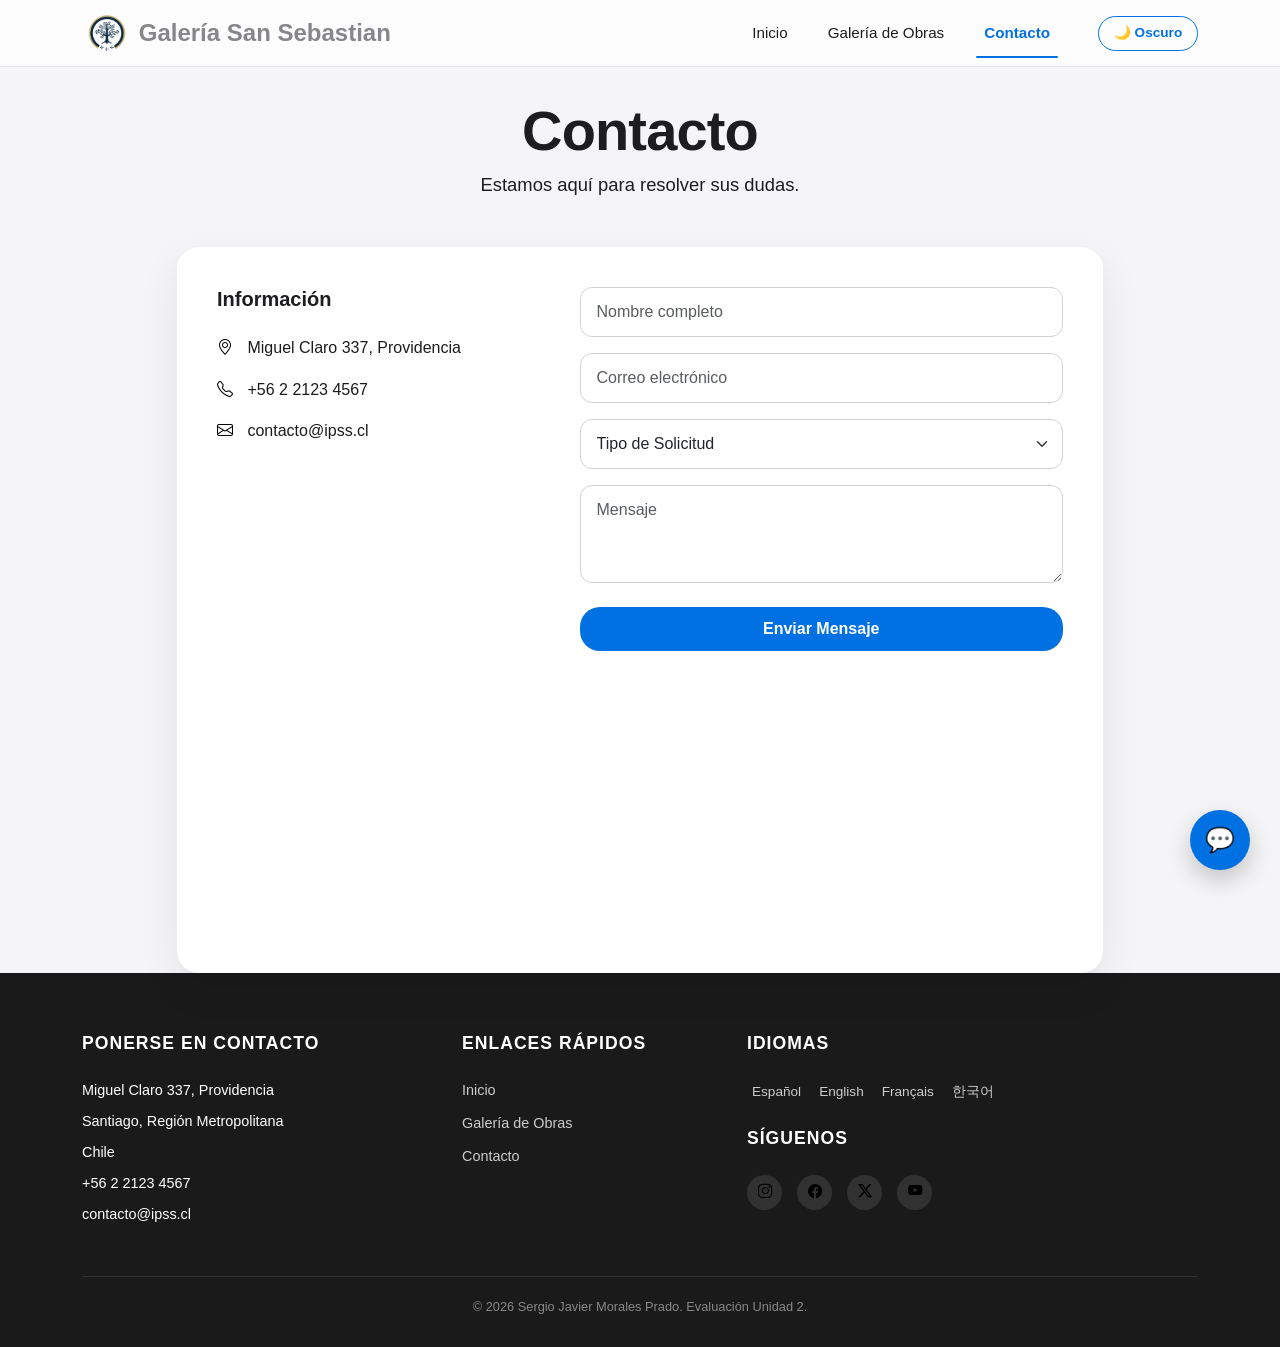
<file: contacto.html>
<!-- 
    DECLARACIÓN DE USO DE IA (U2):
    Este proyecto integra Inteligencia Artificial para la optimización de código, 
    diseño de interfaz y generación de activos visuales.
-->
<!DOCTYPE html>
<html lang="es">
<head>
    <meta charset="UTF-8">
    <meta name="viewport" content="width=device-width, initial-scale=1.0">
    <title>Contacto - Galería San Sebastian</title>
    <link href="https://cdn.jsdelivr.net/npm/bootstrap@5.3.2/dist/css/bootstrap.min.css" rel="stylesheet">
    <link rel="icon" href="img/logo_ipss.png" type="image/png">
    <link rel="stylesheet" href="style.css">
    <style>
        .contacto-contenedor { background-color: #ffffff; border-radius: 22px; box-shadow: 0 15px 40px rgba(0,0,0,0.08); padding: 40px; }
        body.dark-mode .contacto-contenedor { background-color: #555555; border: 1px solid #666666; box-shadow: 0 15px 40px rgba(0,0,0,0.4); }
        .info-contacto i { color: #0071e3; margin-right: 10px; }
        body.dark-mode .info-contacto i { color: #66b2ff; }
    </style>
</head>
<body class="custom-body">

    <script>
        if (localStorage.getItem('temaOscuro') === 'activado') { document.body.classList.add('dark-mode'); }
    </script>

    <nav class="navbar navbar-expand-lg fixed-top custom-header">
        <div class="container">
            <a class="navbar-brand custom-subtitle mb-0 d-flex align-items-center" href="index.html">
                <img src="img/logo_ipss.png" alt="Logo IPSS" style="height: 40px; margin-right: 12px; filter: none;">
                <span>Galería San Sebastian</span>
            </a>
            <button class="navbar-toggler" type="button" data-bs-toggle="collapse" data-bs-target="#navbarNav">
                <span class="navbar-toggler-icon"></span>
            </button>
            <div class="collapse navbar-collapse justify-content-end" id="navbarNav">
                <ul class="navbar-nav gap-4 align-items-center">
                    <li class="nav-item"><a class="nav-link" href="index.html">Inicio</a></li>
                    <li class="nav-item"><a class="nav-link" href="galeria.html">Galería de Obras</a></li>
                    <li class="nav-item"><a class="nav-link active-page" href="contacto.html">Contacto</a></li>
                    <li class="nav-item ms-lg-3 mt-3 mt-lg-0">
                        <button id="btnTema" class="theme-toggle-btn" onclick="alternarTema()">🌙 Oscuro</button>
                    </li>
                </ul>
            </div>
        </div>
    </nav>

    <main class="container" style="margin-top: 100px; min-height: 70vh;">
        <div class="row justify-content-center">
            <div class="col-lg-10">
                <div class="text-center mb-5">
                    <h2 class="custom-title">Contacto</h2>
                    <p class="custom-text">Estamos aquí para resolver sus dudas.</p>
                </div>

                <div class="contacto-contenedor">
                    <div class="row g-4">
                        <div class="col-md-5">
                            <h4 class="h5 fw-bold mb-4">Información</h4>
                            <div class="info-contacto mb-3"><i class="bi bi-geo-alt"></i> Miguel Claro 337, Providencia</div>
                            <div class="info-contacto mb-3"><i class="bi bi-telephone"></i> +56 2 2123 4567</div>
                            <div class="info-contacto mb-3"><i class="bi bi-envelope"></i> contacto@ipss.cl</div>
                        </div>
                        <div class="col-md-7">
                            <form id="formContactoPrincipal">
                                <div class="mb-3"><input type="text" class="form-control custom-input" placeholder="Nombre completo" required></div>
                                <div class="mb-3"><input type="email" class="form-control custom-input" placeholder="Correo electrónico" required></div>
                                <div class="mb-3">
                                    <select class="form-select custom-input" required>
                                        <option value="" disabled selected>Tipo de Solicitud</option>
                                        <option value="compra">Compra</option>
                                        <option value="consulta">Consulta</option>
                                        <option value="venta">Venta</option>
                                    </select>
                                </div>
                                <div class="mb-4"><textarea class="form-control custom-input" rows="3" placeholder="Mensaje" required></textarea></div>
                                <button type="button" class="btn custom-btn w-100" onclick="alert('Mensaje enviado')">Enviar Mensaje</button>
                            </form>
                        </div>
                    </div>
                    <div class="row mt-4">
                        <div class="col-12">
                            <div class="mapa-contenedor">
                                <iframe src="https://www.google.com/maps/embed?pb=!1m18!1m12!1m3!1d3329.351296317208!2d-70.62375172462319!3d-33.43825839634734!2m3!1f0!2f0!3f0!3m2!1i1024!2i768!4f13.1!3m3!1m2!1s0x9662cf5f5c9e46a7%3A0x633907c0d29486a7!2sMiguel%20Claro%20337%2C%20Providencia%2C%20Regi%C3%B3n%20Metropolitana!5e0!3m2!1ses!2scl!4v1715367000000!5m2!1ses!2scl" width="100%" height="250" style="border:0; border-radius:15px;" allowfullscreen="" loading="lazy"></iframe>
                            </div>
                        </div>
                    </div>
                </div>
            </div>
        </div>
    </main>

    <footer class="custom-footer">
        <div class="container">
            <div class="row g-4">
                <div class="col-lg-4 col-md-6">
                    <h5 class="footer-title">Ponerse en Contacto</h5>
                    <p class="mb-2">Miguel Claro 337, Providencia</p>
                    <p class="mb-2">Santiago, Región Metropolitana</p>
                    <p class="mb-2">Chile</p>
                    <p class="mb-2">+56 2 2123 4567</p>
                    <p class="mb-0">contacto@ipss.cl</p>
                </div>
                <div class="col-lg-3 col-md-6">
                    <h5 class="footer-title">Enlaces Rápidos</h5>
                    <a href="index.html" class="footer-link">Inicio</a>
                    <a href="galeria.html" class="footer-link">Galería de Obras</a>
                    <a href="contacto.html" class="footer-link">Contacto</a>
                </div>
                <div class="col-lg-5 col-md-12">
                    <h5 class="footer-title">Idiomas</h5>
                    <div class="d-flex flex-wrap gap-2 mb-4">
                        <button onclick="cambiarIdioma('es')" class="lang-btn">Español</button>
                        <button onclick="cambiarIdioma('en')" class="lang-btn">English</button>
                        <button onclick="cambiarIdioma('fr')" class="lang-btn">Français</button>
                        <button onclick="cambiarIdioma('ko')" class="lang-btn">한국어</button>
                    </div>
                    <h5 class="footer-title">Síguenos</h5>
                    <div class="social-links">
                        <a href="#" class="social-icon"><i class="bi bi-instagram"></i></a>
                        <a href="#" class="social-icon"><i class="bi bi-facebook"></i></a>
                        <a href="#" class="social-icon"><i class="bi bi-twitter-x"></i></a>
                        <a href="#" class="social-icon"><i class="bi bi-youtube"></i></a>
                    </div>
                </div>
            </div>
            <div class="footer-bottom text-center">
                <p class="mb-0">&copy; 2026 Sergio Javier Morales Prado. Evaluación Unidad 2.</p>
            </div>
        </div>
    </footer>

    <div id="chatWidget" class="chat-widget">
        <div id="chatButton" class="chat-button" onclick="toggleChat()">
            <span style="font-size: 24px; color: white;">💬</span>
        </div>
        <div id="chatWindow" class="chat-window">
            <div class="chat-header"><span>Asistente Inteligente V2</span></div>
            <div id="chatMessages" class="chat-messages">
                <div class="msg msg-bot">¡Hola! 👋 Soy tu asistente. ¿Qué te gustaría saber hoy?</div>
                <div id="initialOptions" class="mt-2 d-flex flex-wrap gap-2">
                    <button class="option-btn" onclick="quickQuestion('obras')">🖼️ Obras</button>
                    <button class="option-btn" onclick="quickQuestion('artistas')">👩‍🎨 Artistas</button>
                    <button class="option-btn" onclick="quickQuestion('donde')">📍 Ubicación</button>
                </div>
            </div>
            <div class="chat-input-area">
                <input type="text" id="userInput" class="chat-input" placeholder="Pregunta algo..." onkeypress="handleChatKey(event)">
                <button class="chat-send" onclick="sendMessage()"><i class="bi bi-send"></i></button>
            </div>
        </div>
    </div>

    <link rel="stylesheet" href="https://cdn.jsdelivr.net/npm/bootstrap-icons@1.11.1/font/bootstrap-icons.css">
    <script src="https://cdn.jsdelivr.net/npm/bootstrap@5.3.2/dist/js/bootstrap.bundle.min.js"></script>
    <script>
        const baseDatos = {
            obras: ["Ecos de la Tierra", "Memory Fragments"],
            artistas: ["Sofia Chen", "Anya Sharma"]
        };

        function toggleChat() {
            const w = document.getElementById('chatWindow');
            w.style.display = w.style.display === 'flex' ? 'none' : 'flex';
        }

        function quickQuestion(t) {
            let q = "";
            if(t==='obras') q = "Ver obras";
            if(t==='artistas') q = "Ver artistas";
            if(t==='donde') q = "¿Dónde están?";
            document.getElementById('userInput').value = q;
            sendMessage();
            document.getElementById('initialOptions').style.display = 'none';
        }

        function handleChatKey(e) { if(e.key === 'Enter') sendMessage(); }

        function sendMessage() {
            const input = document.getElementById('userInput');
            const val = input.value.trim();
            if(!val) return;
            appendMessage(val, 'user');
            input.value = '';
            setTimeout(() => {
                let r = "No estoy seguro, pero puedes preguntar por 'obras', 'artistas' o 'ubicación'.";
                const low = val.toLowerCase();
                if(/(obra|pintura|ver)/.test(low)) r = "Nuestras obras: " + baseDatos.obras.join(", ") + ". <a href='galeria.html'>Ver galería</a>";
                else if(/(artista|autor|quien)/.test(low)) r = "Artistas destacados: " + baseDatos.artistas.join(", ");
                else if(/(sofia|chen)/.test(low)) r = "Sofia Chen es la autora de 'Ecos de la Tierra'. <a href='galeria.html?obra=obra1'>Detalles</a>";
                else if(/(donde|ubicacion|direccion)/.test(low)) r = "Estamos en Miguel Claro 337, Providencia, Santiago.";
                else if(/(hola|buen)/.test(low)) r = "¡Hola! ¿Cómo puedo ayudarte?";
                appendMessage(r, 'bot', true);
            }, 600);
        }

        function appendMessage(txt, side, html=false) {
            const container = document.getElementById('chatMessages');
            const div = document.createElement('div');
            div.className = `msg msg-${side}`;
            if(html) div.innerHTML = txt; else div.textContent = txt;
            container.appendChild(div);
            container.scrollTop = container.scrollHeight;
        }

        const traducciones = {
            'es': { i: 'Inicio', g: 'Galería de Obras', c: 'Contacto' },
            'en': { i: 'Home', g: 'Gallery', c: 'Contact' },
            'fr': { i: 'Accueil', g: 'Galerie', c: 'Contact' },
            'ko': { i: '홈', g: '갤러리', c: '연락하다' }
        };

        function cambiarIdioma(lang) {
            const t = traducciones[lang];
            const nav = document.querySelectorAll('.nav-link');
            nav[0].textContent = t.i; nav[1].textContent = t.g; nav[2].textContent = t.c;
            alert('Idioma: ' + lang.toUpperCase());
        }

        function alternarTema() {
            const b = document.body;
            b.classList.toggle('dark-mode');
            const btn = document.getElementById('btnTema');
            if(b.classList.contains('dark-mode')) {
                localStorage.setItem('temaOscuro', 'activado');
                btn.innerHTML = '☀️ Claro';
            } else {
                localStorage.setItem('temaOscuro', 'desactivado');
                btn.innerHTML = '🌙 Oscuro';
            }
        }
        
        document.addEventListener("DOMContentLoaded", function() {
            const btn = document.getElementById('btnTema');
            if(document.body.classList.contains('dark-mode')) btn.innerHTML = '☀️ Claro';
        });
    </script>
</body>
</html>
</file>
<file: style.css>
/* =========================================
   0. DECLARACIÓN DE USO DE IA (U2)
   =========================================
   Este proyecto utiliza Inteligencia Artificial para:
   - Optimización de la hoja de estilos CSS.
   - Generación de activos visuales originales.
   - Refactorización y validación de sintaxis HTML5/CSS3.
   ========================================= */

/* =========================================
   1. VARIABLES DE COLOR (IE5 - 5 Colores)
   ========================================= */
:root {
    --primary-color: #0071e3;    /* Azul Corporativo */
    --secondary-color: #f5f5f7;  /* Gris Claro Fondo */
    --accent-color: #06c2ac;     /* Accento Esmeralda */
    --text-dark: #1d1d1f;        /* Texto Principal */
    --text-muted: #86868b;       /* Texto Secundario */
    --bg-white: #ffffff;         /* Blanco Puro */
    --transition-speed: 0.4s;    /* IE6: Duración entre 0.3 y 0.5s */
}

/* =========================================
   2. RESET Y ESTILOS BASE
   ========================================= */
* { margin: 0; padding: 0; box-sizing: border-box; }

body {
    font-family: -apple-system, BlinkMacSystemFont, "Segoe UI", Roboto, Helvetica, Arial, sans-serif;
    background-color: var(--secondary-color);
    color: var(--text-dark);
    line-height: 1.6; /* IE4: Mínimo 1.5 */
    -webkit-font-smoothing: antialiased;
    transition: background-color var(--transition-speed) ease, color var(--transition-speed) ease;
}

/* =========================================
   3. JERARQUÍA TIPOGRÁFICA (IE3)
   ========================================= */
.custom-title { font-size: 3.5rem; font-weight: 700; letter-spacing: -0.015em; color: var(--text-dark); line-height: 1.1; }
.custom-subtitle { font-size: 1.5rem; font-weight: 600; color: var(--text-muted); line-height: 1.4; }
.custom-text { font-size: 1.15rem; font-weight: 400; color: var(--text-dark); line-height: 1.6; margin-bottom: 1.5rem; } /* IE4: Espaciado párrafos */

@media (max-width: 768px) {
    .custom-title { font-size: 2.5rem; }
    .custom-subtitle { font-size: 1.2rem; }
}

/* =========================================
   4. NAVEGACIÓN Y HEADER (IE2)
   ========================================= */
.custom-header {
    background-color: rgba(255, 255, 255, 0.8);
    backdrop-filter: saturate(180%) blur(20px);
    -webkit-backdrop-filter: saturate(180%) blur(20px);
    border-bottom: 1px solid rgba(0, 0, 0, 0.1);
    transition: all var(--transition-speed) ease;
}

.navbar-brand {
    text-decoration: none;
    transition: color var(--transition-speed) ease;
}

.nav-link {
    color: var(--text-dark) !important;
    font-weight: 500;
    font-size: 0.95rem;
    transition: color var(--transition-speed) ease;
}

.nav-link:hover { color: var(--primary-color) !important; }

body.dark-mode .nav-link { color: #ffffff !important; }
body.dark-mode .nav-link:hover { color: var(--primary-color) !important; }
body.dark-mode .navbar-brand { color: #ffffff !important; }

.active-page {
    color: var(--primary-color) !important;
    font-weight: 700;
    position: relative;
}

.active-page::after {
    content: '';
    position: absolute;
    bottom: -5px;
    left: 0;
    width: 100%;
    height: 2px;
    background-color: var(--primary-color);
    border-radius: 2px;
}

/* =========================================
   5. BOTONES PERSONALIZADOS
   ========================================= */
.custom-btn {
    background-color: var(--primary-color);
    color: #fff;
    border-radius: 20px;
    padding: 10px 24px;
    font-weight: 600;
    border: none;
    transition: all var(--transition-speed) cubic-bezier(0.25, 0.46, 0.45, 0.94);
}

.custom-btn:hover {
    background-color: #0077ed;
    transform: scale(1.02);
    color: #fff;
    box-shadow: 0 4px 15px rgba(0, 113, 227, 0.3);
}

/* =========================================
   6. ELEMENTOS DE FORMULARIO
   ========================================= */
.custom-input {
    border-radius: 12px;
    padding: 12px 16px;
    border: 1px solid #d2d2d7;
    background-color: rgba(255, 255, 255, 0.8);
    transition: all var(--transition-speed) ease;
}

.custom-input:focus {
    border-color: var(--primary-color);
    box-shadow: 0 0 0 4px rgba(0, 113, 227, 0.1);
    outline: none;
}

/* =========================================
   7. FOOTER PROFESIONAL (V2)
   ========================================= */
.custom-footer {
    background-color: #1a1a1a;
    color: #ffffff;
    padding: 60px 0 30px;
    font-size: 0.9rem;
    border-top: none;
}

.footer-title {
    font-size: 1.1rem;
    font-weight: 700;
    text-transform: uppercase;
    margin-bottom: 25px;
    letter-spacing: 1px;
    color: #ffffff;
}

.footer-link {
    color: #cccccc;
    text-decoration: none;
    transition: color 0.3s ease;
    display: block;
    margin-bottom: 10px;
}

.footer-link:hover {
    color: var(--primary-color);
}

.social-links {
    display: flex;
    gap: 15px;
    margin-top: 20px;
}

.social-icon {
    width: 35px;
    height: 35px;
    background-color: rgba(255, 255, 255, 0.1);
    border-radius: 50%;
    display: flex;
    align-items: center;
    justify-content: center;
    color: #ffffff;
    text-decoration: none;
    transition: all 0.3s ease;
}

.social-icon:hover {
    background-color: var(--primary-color);
    transform: translateY(-3px);
}

.footer-bottom {
    margin-top: 50px;
    padding-top: 20px;
    border-top: 1px solid rgba(255, 255, 255, 0.1);
    color: #888888;
    font-size: 0.8rem;
}

/* =========================================
   8. CHAT AUTOMÁTICO (V2)
   ========================================= */
.chat-widget {
    position: fixed;
    bottom: 30px;
    right: 30px;
    z-index: 1000;
}

.chat-button {
    width: 60px;
    height: 60px;
    border-radius: 50%;
    background-color: var(--primary-color);
    box-shadow: 0 10px 25px rgba(0, 0, 0, 0.2);
    display: flex;
    align-items: center;
    justify-content: center;
    cursor: pointer;
    transition: transform 0.3s ease;
}

.chat-button:hover { transform: scale(1.1); }

.chat-window {
    position: absolute;
    bottom: 80px;
    right: 0;
    width: 320px;
    background-color: #ffffff;
    border-radius: 15px;
    box-shadow: 0 15px 50px rgba(0, 0, 0, 0.15);
    display: none;
    flex-direction: column;
    overflow: hidden;
    border: 1px solid rgba(0,0,0,0.05);
}

.chat-header {
    background-color: var(--primary-color);
    color: #ffffff;
    padding: 15px;
    font-weight: 600;
    display: flex;
    align-items: center;
    gap: 10px;
}

.chat-messages {
    height: 300px;
    padding: 15px;
    overflow-y: auto;
    display: flex;
    flex-direction: column;
    gap: 10px;
    background-color: #f9f9f9;
}

.msg {
    padding: 10px 14px;
    border-radius: 12px;
    max-width: 85%;
    font-size: 0.85rem;
    line-height: 1.4;
}

.msg-bot {
    background-color: #e9ecef;
    color: #333;
    align-self: flex-start;
    border-bottom-left-radius: 2px;
}

.msg-user {
    background-color: var(--primary-color);
    color: #ffffff;
    align-self: flex-end;
    border-bottom-right-radius: 2px;
}

.chat-input-area {
    padding: 15px;
    border-top: 1px solid #eee;
    display: flex;
    gap: 8px;
}

.chat-options {
    padding: 10px;
    display: flex;
    flex-wrap: wrap;
    gap: 5px;
    background-color: #ffffff;
    border-top: 1px solid #eee;
}

.option-btn {
    font-size: 0.75rem;
    padding: 5px 10px;
    border-radius: 15px;
    border: 1px solid var(--primary-color);
    color: var(--primary-color);
    background: transparent;
    cursor: pointer;
    transition: all 0.2s ease;
}

.option-btn:hover {
    background-color: var(--primary-color);
    color: #ffffff;
}

body.dark-mode .chat-window {
    background-color: #333;
    color: #fff;
    border-color: #444;
}

body.dark-mode .chat-messages { background-color: #2a2a2a; }
body.dark-mode .msg-bot { background-color: #444; color: #eee; }
body.dark-mode .chat-input-area, body.dark-mode .chat-options { border-color: #444; background-color: #333; }

.lang-btn {
    background: none;
    border: none;
    color: #cccccc;
    font-size: 0.85rem;
    cursor: pointer;
    padding: 2px 5px;
    transition: color 0.3s ease;
}

.lang-btn:hover { color: var(--primary-color); }

.chat-input {
    flex-grow: 1;
    border: 1px solid #ddd;
    border-radius: 20px;
    padding: 8px 15px;
    font-size: 0.85rem;
    outline: none;
}

.chat-send {
    background: var(--primary-color);
    border: none;
    color: white;
    width: 35px;
    height: 35px;
    border-radius: 50%;
    display: flex;
    align-items: center;
    justify-content: center;
    cursor: pointer;
}

/* =========================================
   10. ANIMACIONES DE INICIO Y TEXTO
   ========================================= */
.esperando-animacion { opacity: 0; filter: blur(4px); transform: translateY(-30px); }
.revelar-desde-arriba { animation: fadeInTopDown 1.5s cubic-bezier(0.25, 0.46, 0.45, 0.94) forwards; }

@keyframes fadeInTopDown {
    0% { opacity: 0; filter: blur(4px); transform: translateY(-30px); }
    100% { opacity: 1; filter: blur(0); transform: translateY(0); }
}

.fade-in-blur {
    opacity: 0; filter: blur(4px); transform: translateY(20px);
    animation: fadeBlurAnimation 1.2s cubic-bezier(0.25, 0.46, 0.45, 0.94) forwards;
}
.delay-1 { animation-delay: 0.2s; }
.delay-2 { animation-delay: 0.6s; }

@keyframes fadeBlurAnimation {
    100% { opacity: 1; filter: blur(0); transform: translateY(0); }
}

.letra-magica { opacity: 0; filter: blur(5px); transition: opacity 0.8s ease-out, filter 0.8s ease-out; }
.letra-magica.visible { opacity: 1; filter: blur(0); }

/* =========================================
   11. FLECHAS SOFISTICADAS DEL CARRUSEL
   ========================================= */
.carousel-control-prev, .carousel-control-next {
    width: 10%; opacity: 0; transition: all 0.6s cubic-bezier(0.25, 0.46, 0.45, 0.94);
}
#galeriaCarousel:hover .carousel-control-prev,
#galeriaCarousel:hover .carousel-control-next { opacity: 1; }

.arrow-wrapper {
    width: 54px; height: 54px; border-radius: 50%;
    background-color: rgba(255, 255, 255, 0.3);
    backdrop-filter: blur(12px); -webkit-backdrop-filter: blur(12px);
    border: 1px solid rgba(255, 255, 255, 0.4);
    box-shadow: 0 8px 32px rgba(0, 0, 0, 0.1);
    display: flex; align-items: center; justify-content: center;
    transition: transform 0.3s ease, background-color 0.3s ease;
}
.arrow-wrapper:hover { background-color: rgba(255, 255, 255, 0.5); transform: scale(1.1); }
.carousel-control-prev-icon, .carousel-control-next-icon { filter: invert(1) grayscale(100%) brightness(0.5); width: 20px; height: 20px; }

/* =========================================
   12. TARJETAS, MODALS Y TRANSICIONES
   ========================================= */
.custom-card-img { height: 180px; object-fit: cover; border-bottom: 1px solid #f5f5f7; }
.custom-card { max-width: 260px; margin: 0 auto; transition: transform 0.6s ease, box-shadow 0.6s ease !important; }

.modal-content-custom { border-radius: 22px !important; border: none !important; overflow: hidden; box-shadow: 0 20px 60px rgba(0,0,0,0.15); }
.modal-body-container { min-height: 500px; display: flex; align-items: stretch; position: relative; }
.modal-img-side { background-color: #fbfbfd; display: flex; align-items: center; justify-content: center; padding: 20px; }
.modal-form-side { padding: 40px !important; position: relative; }
.vista-modal { transition: opacity 0.3s ease-in-out; width: 100%; height: 100%; display: flex; flex-direction: column; justify-content: center; }

.btn-volver { background: none; border: none; color: #0071e3; font-size: 0.85rem; padding: 0; margin-bottom: 15px; text-decoration: underline; text-align: left; }
.btn-volver:hover { color: #005bb5; }

@keyframes baileSuave {
    0%, 100% { transform: scale(1.02) rotate(0deg); }
    25% { transform: scale(1.02) rotate(1deg); }
    75% { transform: scale(1.02) rotate(-1deg); }
}
.resaltar-tarjeta { box-shadow: 0 10px 30px rgba(0, 0, 0, 0.1) !important; z-index: 10; position: relative; animation: baileSuave 1s ease-in-out 2; }

/* =========================================
   13. MODO OSCURO GLOBAL (Gris Elegante)
   ========================================= */
body.dark-mode { background-color: #424242; color: #f5f5f7; }
body.dark-mode .custom-header { background-color: rgba(66, 66, 66, 0.95); border-bottom: 1px solid #5c5c5c; }
body.dark-mode .custom-title, body.dark-mode .custom-subtitle, body.dark-mode .h6, body.dark-mode .text-dark, body.dark-mode strong { color: #ffffff !important; }
body.dark-mode .custom-text, body.dark-mode p.text-muted { color: #cccccc !important; }

body.dark-mode .custom-card, body.dark-mode .modal-content-custom, body.dark-mode .contacto-contenedor {
    background-color: #555555; border: 1px solid #666666 !important;
}
body.dark-mode .contacto-contenedor { box-shadow: 0 15px 40px rgba(0, 0, 0, 0.4); }
body.dark-mode .custom-card-img { border-bottom: 1px solid #666666; }
body.dark-mode .modal-img-side { background-color: #4a4a4a; }

body.dark-mode .custom-input { background-color: #666666; color: #ffffff; border: 1px solid #7a7a7a; }
body.dark-mode .custom-input::placeholder { color: #bbbbbb; }
body.dark-mode .btn-close { filter: invert(1) grayscale(100%) brightness(200%); background-color: transparent !important; }
body.dark-mode .resaltar-tarjeta { box-shadow: 0 10px 30px rgba(0, 0, 0, 0.4) !important; }
body.dark-mode .info-contacto i { color: #66b2ff; }
body.dark-mode .mapa-contenedor iframe { filter: grayscale(30%) brightness(85%); }

/* =========================================
   UI Y ESTÉTICA (V2)
   ========================================= */
.theme-toggle-btn {
    width: 100px; /* Tamaño fijo */
    height: 35px;
    background: transparent; 
    border: 1px solid #0071e3; 
    border-radius: 20px;
    font-size: 0.85rem; 
    cursor: pointer; 
    transition: all 0.3s ease;
    color: #0071e3; 
    font-weight: bold; 
    display: flex; 
    align-items: center; 
    justify-content: center;
    gap: 6px;
}

/* Forzar iconos a blanco y negro */
.bi, .social-icon i {
    filter: grayscale(100%) brightness(0);
}

body.dark-mode .bi, body.dark-mode .social-icon i {
    filter: grayscale(100%) brightness(100%);
}
</file>
